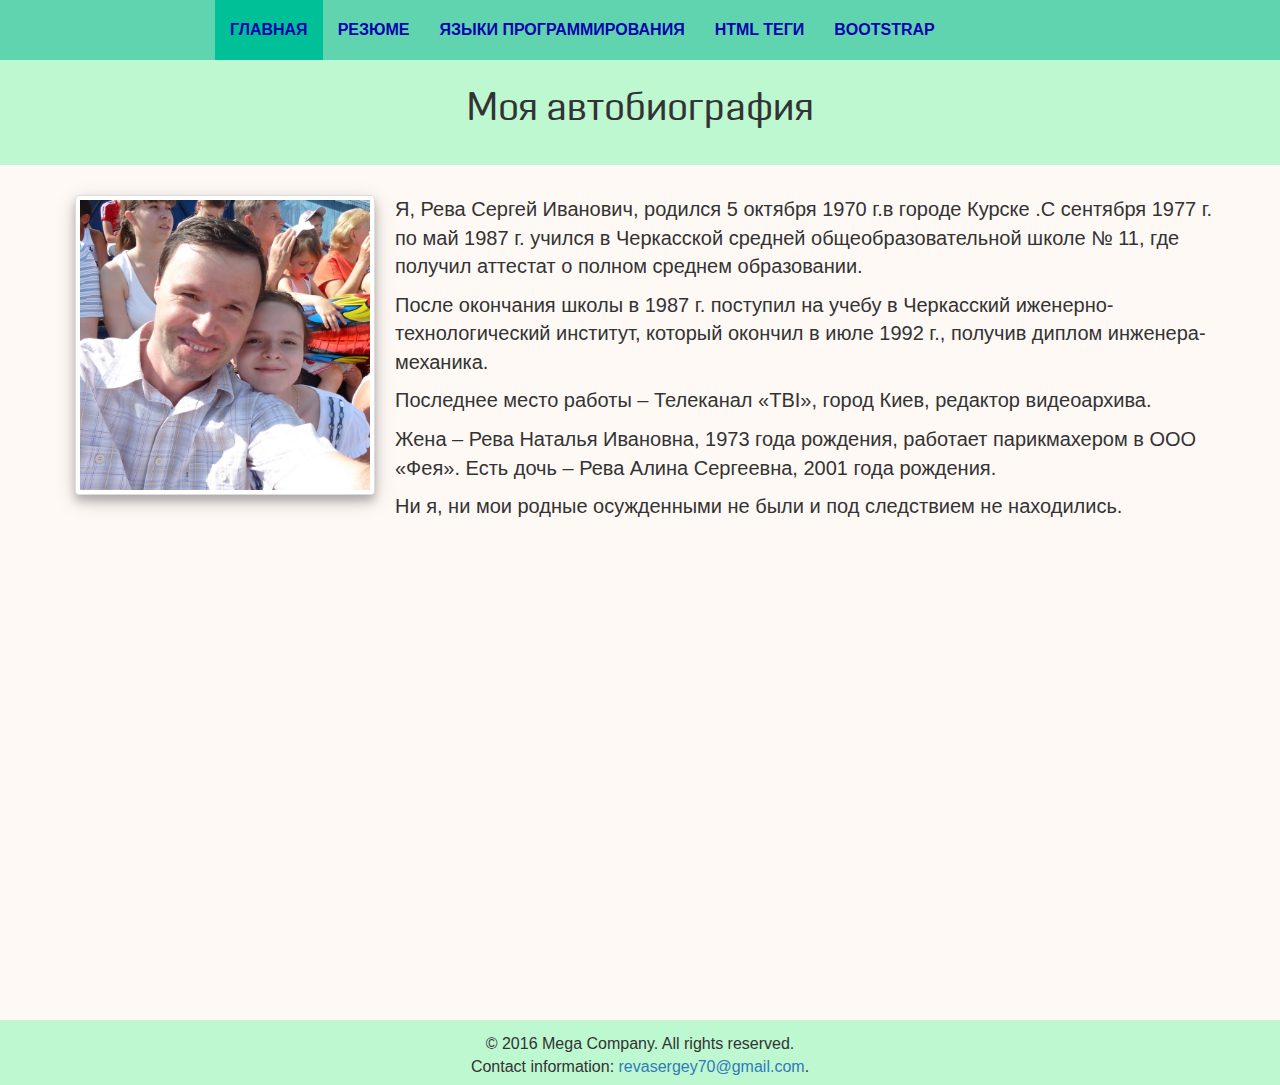
<file: index.html>
<!DOCTYPE html>
<html lang="en">
    <head>
        <meta charset="UTF-8">
        <meta http-equiv="X-UA-Compatible" content="IE=edge">
        <meta name="viewport" content="width=device-width, initial-scale=1">
        <link rel="stylesheet" href="bs.css">
        <link rel="shortcut icon" type="images/x-icon" href="icon.ico"/>
        <!--[if lt IE 9]>
        <script src="http://html5shiv.googlecode.com/svn/trunk/html5.js"></script>
        <![endif]-->
        <title>Бутстрап</title>
    </head>
    <body>
    <div class="page-wrapper">
    <!--NAVBAR-->
    <nav class="navbar navbar-default navbar-fixed-top" >
        <div class="container-fluid">

    	<div class="navbar-header">
    		<button type="button" class="navbar-toggle" data-toggle="collapse" data-target="#navbar-ex1-collapse">
    			<span class="sr-only">Toggle navigation</span>
    			<span class="icon-bar"></span>
    			<span class="icon-bar"></span>
    			<span class="icon-bar"></span>
    		</button>

    	</div>

    	<!-- Collect the nav links, forms, and other content for toggling -->
    	<div class="collapse navbar-collapse" id="navbar-ex1-collapse">
    		<ul class="nav navbar-nav">
    			<li class="active"><a href="#">Главная</a></li>
    			<li><a href="page2.html">Резюме</a></li>
                <li><a href="page3.html">Языки программирования</a></li>
                <li><a href="page4.html">HTML теги</a></li>
                <li><a href="page5.html">Bootstrap</a></li>
    		</ul>

    	</div><!-- /.navbar-collapse -->
        </div><!-- /.container-fluid -->
    </nav>

    <!--HEADER-->

    <div class="container-fluid">
        <div class="row header">
            <p>Моя автобиография</p>
        </div>
    </div>
    <div class="container">
        <div class="row page-1">

                    <img class="left" src="images/foto.jpg" alt="image" width="300px"
                         title="Моя фотогафия">


                <p>
                    Я, Рева Сергей Иванович, родился 5 октября 1970 г.в городе Курске .С сентября 1977 г. по май 1987 г. учился в Черкасской средней общеобразовательной школе № 11, где получил аттестат о
                    полном среднем образовании.</p>
                <p>После окончания школы в 1987 г. поступил на учебу в Черкасский иженерно-технологический институт, который окончил в
                    июле 1992 г., получив диплом инженера-механика.</p>
                <p>Последнее место работы – Телеканал «TBI», город Киев, редактор видеоархива.</p>
                <p>Жена – Рева Наталья Ивановна, 1973 года рождения, работает парикмахером в ООО «Фея». Есть дочь – Рева Алина Сергеевна, 2001 года рождения.</p>
                <p>Ни я, ни мои родные осужденными не были и под следствием не находились.</p>


        </div>
    </div>
    </div>

    <div class="page-buffer"></div>

    <!--Footer-->
    <div class="container-fluid">
        <div class="row footer">
        <ul>
            <li>&copy; 2016 Mega Company. All rights reserved.</li>
            <li>Contact information: <a href="mailto:revasergey70@gmail.com">
                revasergey70@gmail.com</a>.</li>
        </ul>
        </div>
    </div>


    <!-- jQuery (necessary for Bootstrap's JavaScript plugins) -->
    <script src="https://ajax.googleapis.com/ajax/libs/jquery/1.11.3/jquery.min.js"></script>
    <!--Все скрипты и фреймворки можно пдключать через CDN тут https://cdnjs.com-->
    <!-- Include all compiled plugins (below), or include individual files as needed -->
    <script src="bootstrap/js/bootstrap.js"></script>
    <script src="bootstrap/js/salvattore.min.js"></script>
    </body>
</html>
</file>
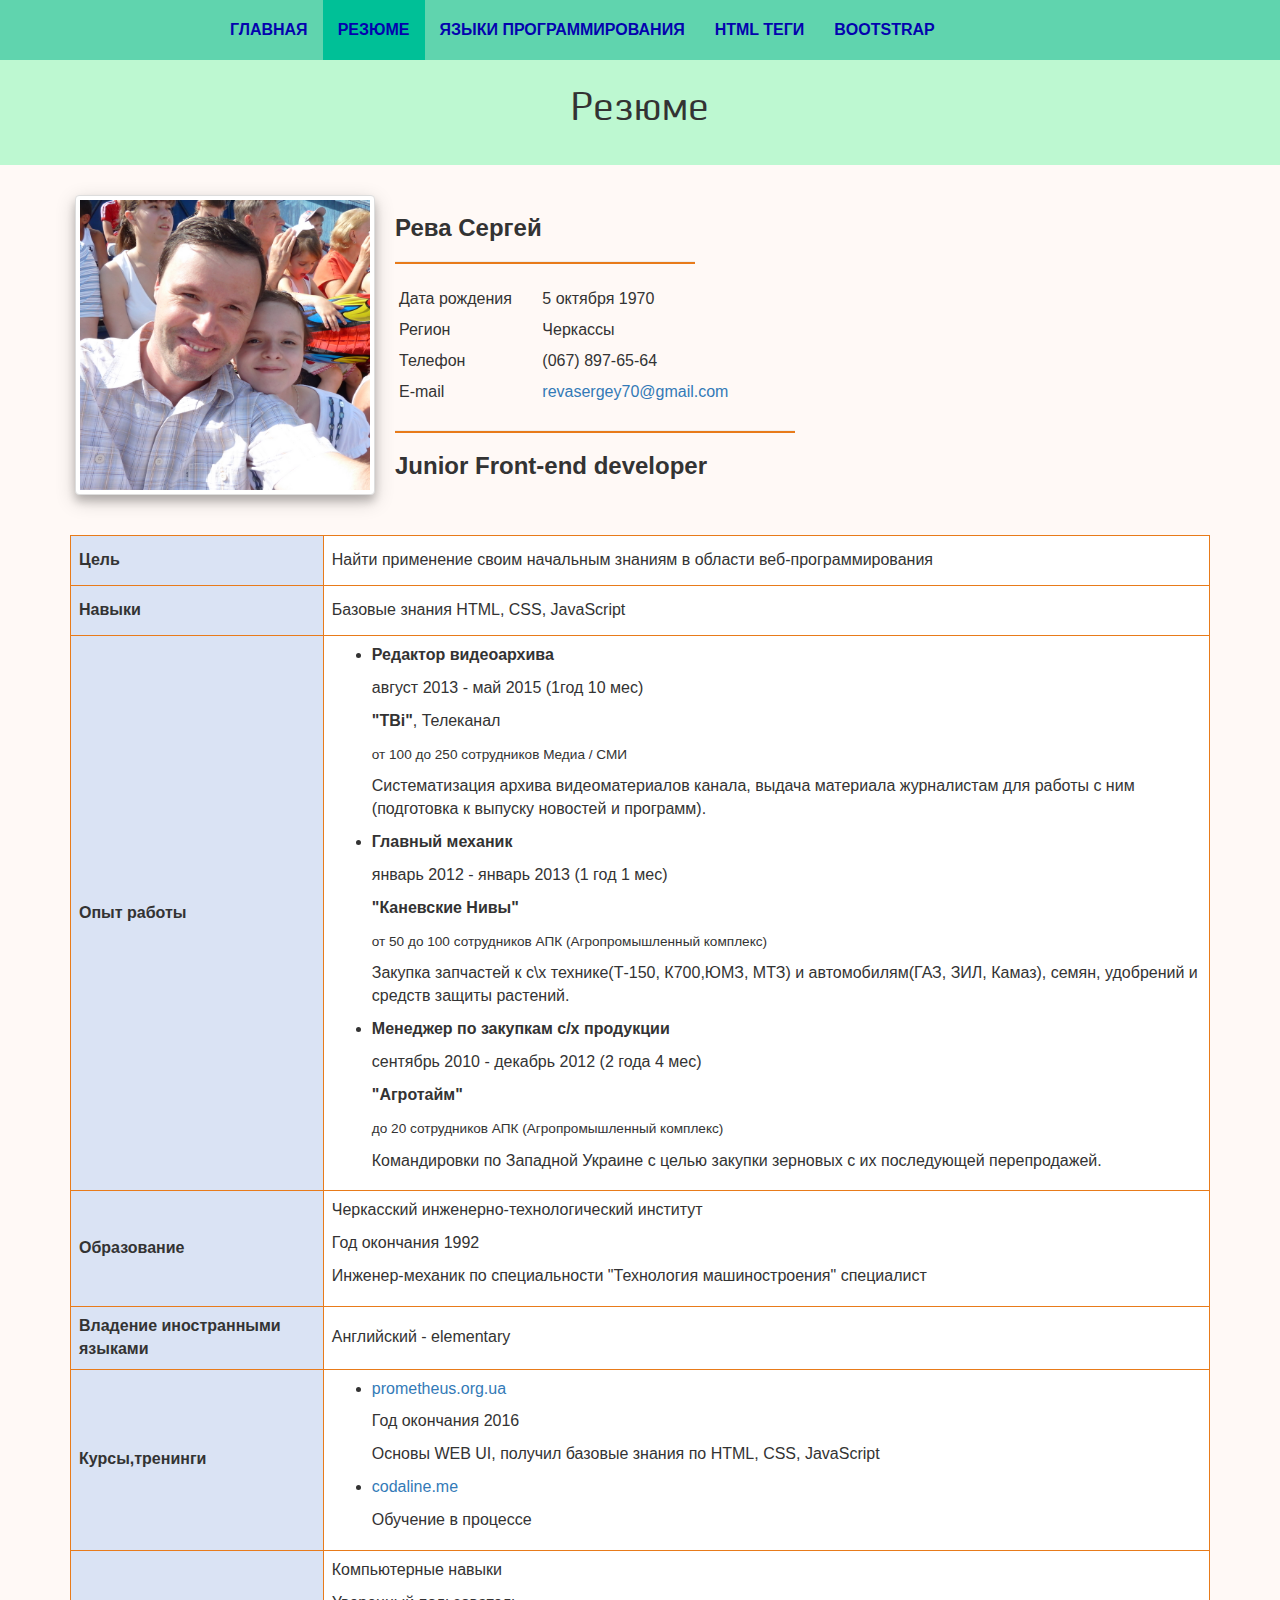
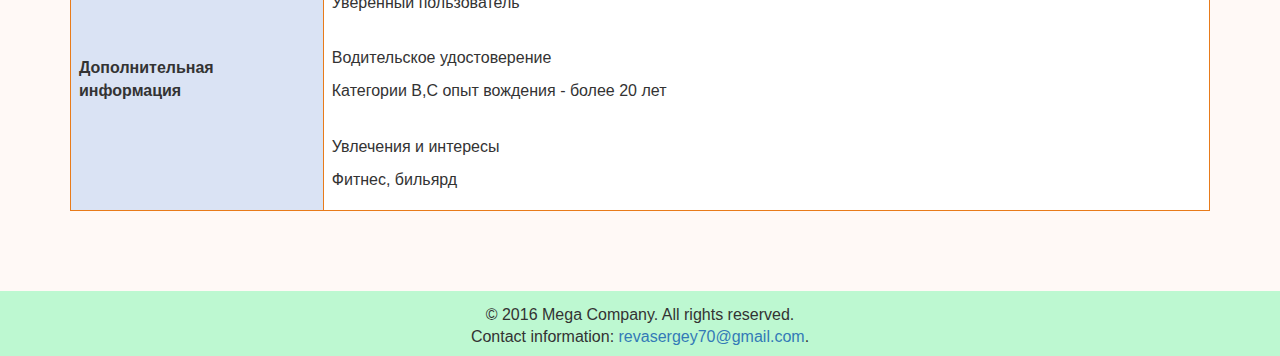
<file: page2.html>
<!DOCTYPE html>
<html lang="en">
<head>
    <meta charset="UTF-8">
    <meta http-equiv="X-UA-Compatible" content="IE=edge">
    <meta name="viewport" content="width=device-width, initial-scale=1">
    <link rel="stylesheet" href="bs.css">
    <link rel="shortcut icon" type="images/x-icon" href="icon.ico"/>
    <!--[if lt IE 9]>
    <script src="http://html5shiv.googlecode.com/svn/trunk/html5.js"></script>
    <![endif]-->
    <title>Бутстрап</title>
</head>
<body>
<div class="page-wrapper">
    <!--NAVBAR-->
    <nav class="navbar navbar-default navbar-fixed-top" >
        <div class="container-fluid">

            <div class="navbar-header">
                <button type="button" class="navbar-toggle" data-toggle="collapse" data-target="#navbar-ex1-collapse">
                    <span class="sr-only">Toggle navigation</span>
                    <span class="icon-bar"></span>
                    <span class="icon-bar"></span>
                    <span class="icon-bar"></span>
                </button>

            </div>

            <!-- Collect the nav links, forms, and other content for toggling -->
            <div class="collapse navbar-collapse" id="navbar-ex1-collapse">
                <ul class="nav navbar-nav">
                    <li><a href="index.html">Главная</a></li>
                    <li class="active"><a href="#">Резюме</a></li>
                    <li><a href="page3.html">Языки программирования</a></li>
                    <li><a href="page4.html">HTML теги</a></li>
                    <li><a href="page5.html">Bootstrap</a></li>
                </ul>

            </div><!-- /.navbar-collapse -->
        </div><!-- /.container-fluid -->
    </nav>

    <!--HEADER-->
    <div class="container-fluid">
        <div class="row header">
            <p>Резюме</p>
        </div>
    </div>

    <div class="container">
    <div class="row page-2">
        <img class="left" src="images/foto.jpg" alt="image" width="300px" title="Моя фотогафия">


<h3>Рева Сергей</h3>
    <hr class="hr-1">
    <div class="table-responsive">
    <table class="table table-head">
        <tr>
            <td>Дата рождения</td>
            <td>5 октября 1970</td>
        </tr>
        <tr>
            <td>Регион</td>
            <td>Черкассы</td>
        </tr>
        <tr>
            <td>Телефон</td>
            <td>(067) 897-65-64</td>
        </tr>
        <tr>
            <td>E-mail</td>
            <td><a href="mailto:revasergey70@gmail.com" target="_blank">revasergey70@gmail.com
            </a></td>
        </tr>

    </table>
    </div>
        <hr class="hr-2">
    <h3>Junior Front-end developer </h3>
    </div>
    <div class="table">
    <table class="table table-bordered table-body">
        <colgroup>
        <col style="background-color: #dae3f4">
        </colgroup>
       <tr>
           <th height="50">Цель</th>
           <td height="50">Найти применение своим начальным знаниям в области веб-программирования</td>
       </tr>
        <tr>
            <th height="50">Навыки</th>
            <td height="50">Базовые знания HTML, CSS, JavaScript</td>
        </tr>
        <tr>
            <th>Опыт работы</th>
            <td>
                <ul>

                    <li class="li1">
                            <p><b>Редактор видеоархива</b></p>
                            <p>август 2013 - май 2015 (1год 10 мес)</p>
                            <p><b>"TBi"</b>, Телеканал</p>
                            <p><small>от 100 до 250 сотрудников  Медиа / СМИ</small></p>
                            <p>Систематизация архива видеоматериалов канала, выдача материала журналистам для работы с ним (подготовка к выпуску новостей и программ).</p>

                    </li>

                    <li class="li2">
                        <p><b>Главный механик</b></p>
                        <p>январь 2012 - январь 2013 (1 год 1 мес)</p>
                        <p><b>"Каневские Нивы"</b></p>
                        <p><small>от 50 до 100 сотрудников  АПК (Агропромышленный комплекс)</small></p>
                        <p>Закупка запчастей к с\х технике(Т-150, К700,ЮМЗ, МТЗ) и автомобилям(ГАЗ, ЗИЛ, Камаз), семян, удобрений и средств защиты растений.</p>
                    </li>

                    <li class="li3">
                        <p><b>Менеджер по закупкам с/х продукции</b></p>
                        <p>сентябрь 2010 - декабрь 2012 (2 года 4 мес)</p>
                        <p><b>"Агротайм"</b></p>
                        <p><small>до 20 сотрудников  АПК (Агропромышленный комплекс)</small></p>
                        <p>Командировки по Западной Украине с целью закупки зерновых с их последующей перепродажей.</p>
                    </li>
                </ul>
            </td>
        </tr>
        <tr>
            <th>Образование</th>
            <td><p>Черкасский инженерно-технологический институт</p>
                <p>Год окончания 1992</p>
                <p>Инженер-механик по специальности "Технология машиностроения" специалист</p>
            </td>
        </tr>
        <tr>
            <th height="50">Владение иностранными языками</th>
            <td height="50">Английский - elementary</td>
        </tr>
        <tr>
            <th>Курсы,тренинги</th>
            <td>
                <ul>
                    <li class="li1">
                    <p><a href="http://www.prometheus.org.ua" target="_blank">prometheus.org.ua</a></p>
                    <p>Год окончания 2016</p>
                    <p>Основы WEB UI, получил базовые знания по HTML, CSS, JavaScript</p>
                    </li>

                    <li class="li2">
                    <p><a href="http://www.codaline.me" target="_blank">codaline.me</a></p>
                    <p>Обучение в процессе</p>
                    <p></p>
                    </li>
                </ul>
            </td>
        </tr>
        <tr>
            <th> Дополнительная информация</th>
            <td>
                <p>Компьютерные навыки</p>
                <p>Уверенный пользователь</p>
                <br>
                <p>Водительское удостоверение</p>
                <p>Категории В,С опыт вождения - более 20 лет</p>
                <br>
                <p>Увлечения и интересы</p>
                <p>Фитнес, бильярд</p>
            </td>
        </tr>

    </table>
    </div>
</div>

</div>
<div class="page-buffer"></div>
<!--Footer-->
<footer class="footer">
    <ul>
        <li>&copy; 2016 Mega Company. All rights reserved.</li>
        <li>Contact information: <a href="mailto:revasergey70@gmail.com">
            revasergey70@gmail.com</a>.</li>
    </ul>

</footer>
<!-- jQuery (necessary for Bootstrap's JavaScript plugins) -->
<script src="https://ajax.googleapis.com/ajax/libs/jquery/1.11.3/jquery.min.js"></script>
<!--Все скрипты и фреймворки можно пдключать через CDN тут https://cdnjs.com-->
<!-- Include all compiled plugins (below), or include individual files as needed -->
<script src="bootstrap/js/bootstrap.js"></script>
<script src="bootstrap/js/salvattore.min.js"></script>

</body>
</html>
</file>
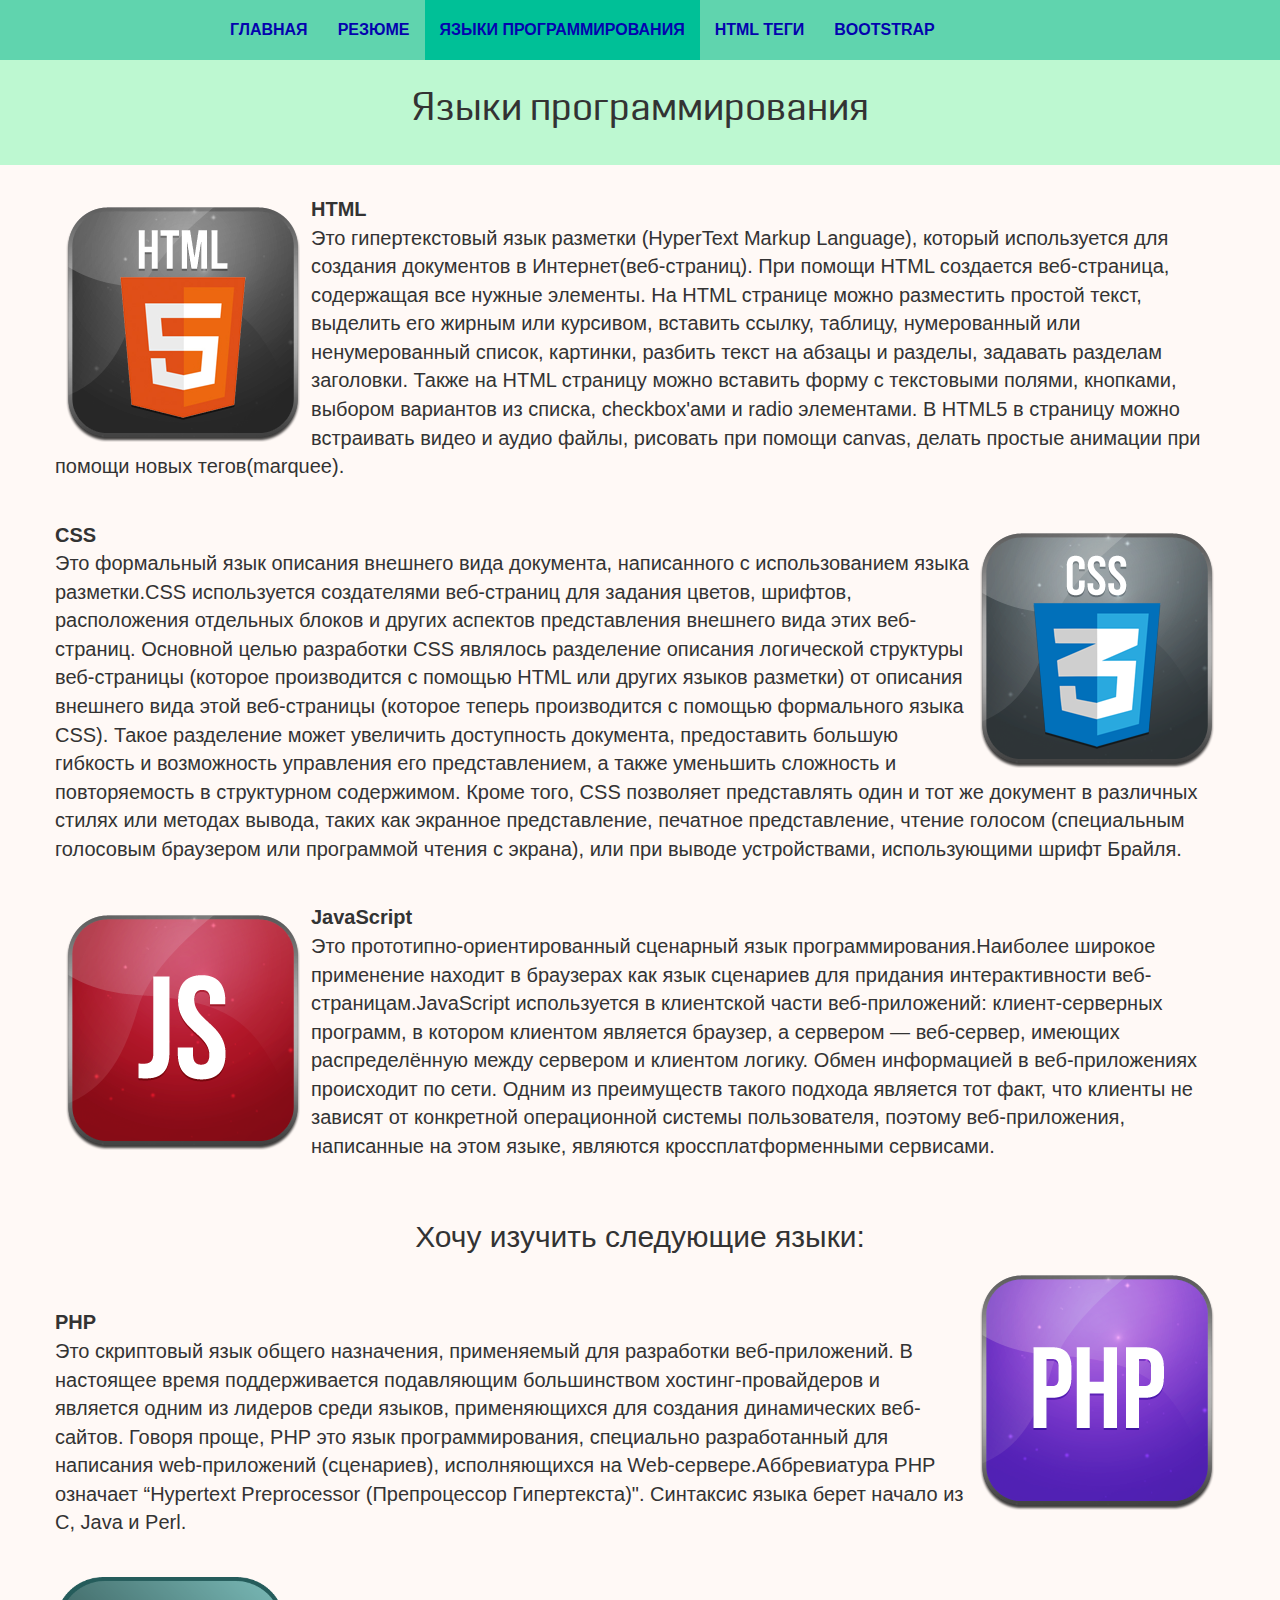
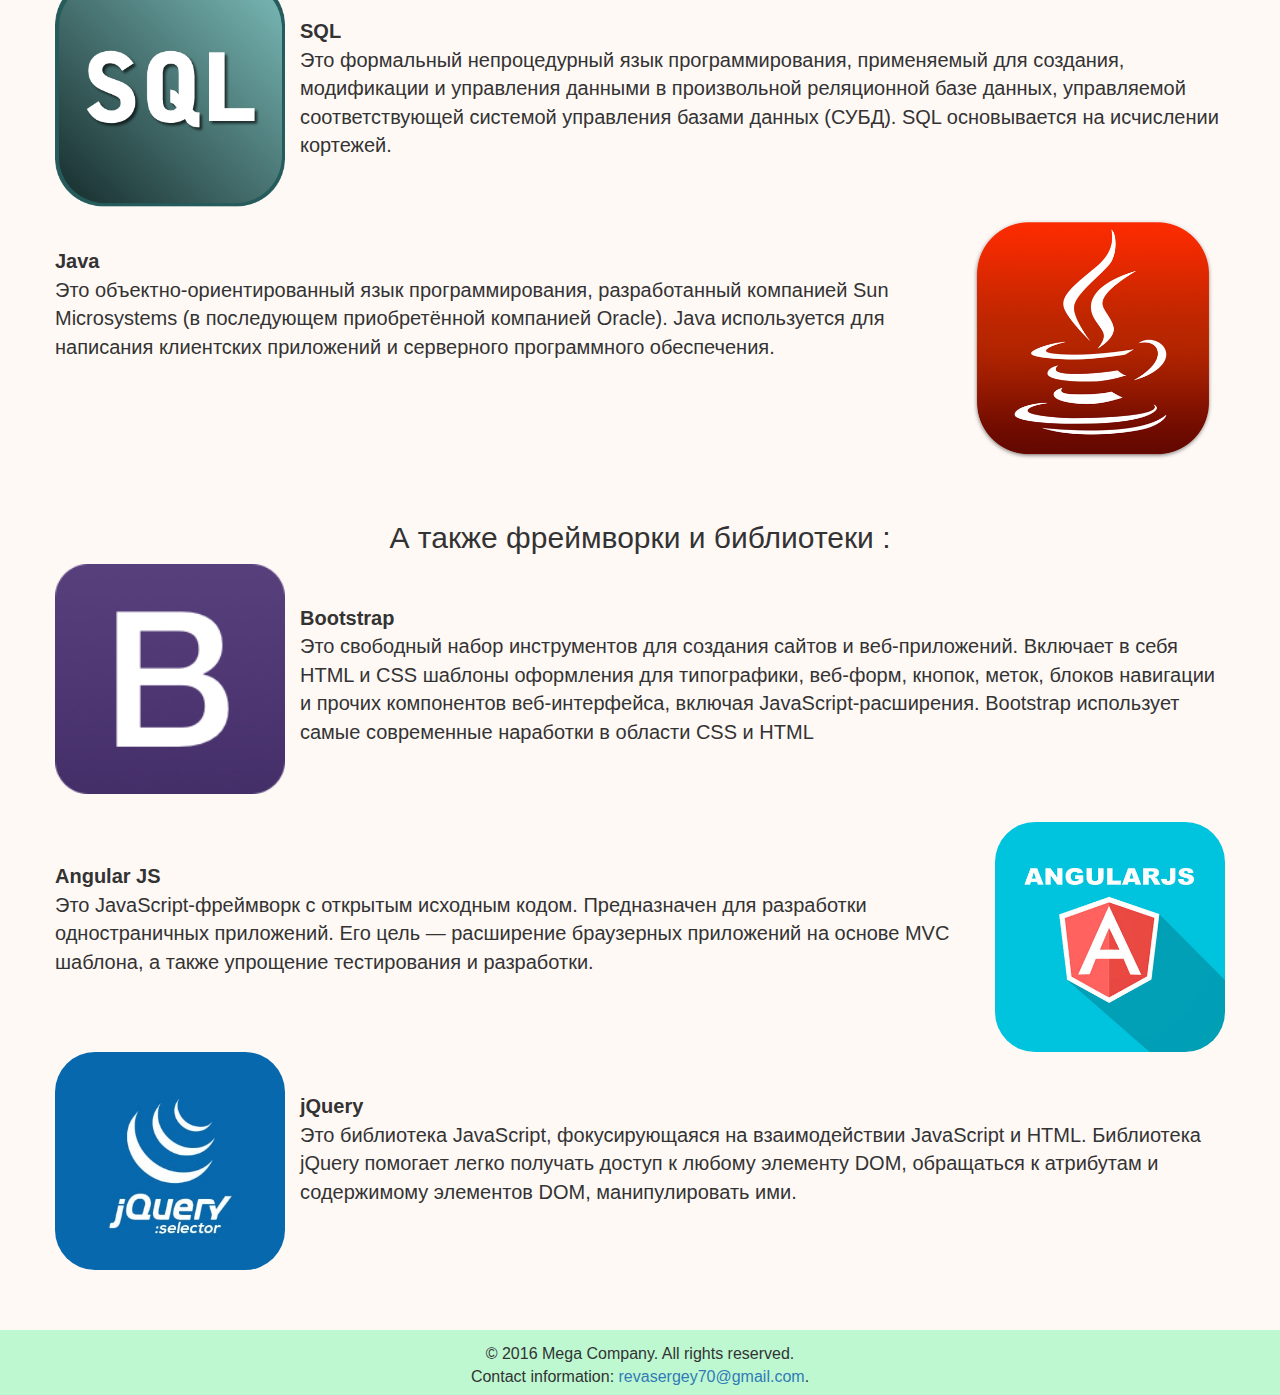
<file: page3.html>
<!DOCTYPE html>
<html lang="en">
<head>
    <meta charset="UTF-8">
    <meta http-equiv="X-UA-Compatible" content="IE=edge">
    <meta name="viewport" content="width=device-width, initial-scale=1">
    <link rel="stylesheet" href="bs.css">
    <link rel="shortcut icon" type="images/x-icon" href="icon.ico"/>
    <!--[if lt IE 9]>
    <script src="http://html5shiv.googlecode.com/svn/trunk/html5.js"></script>
    <![endif]-->
    <title>Бутстрап</title>
</head>
<body>
<div class="page-wrapper">

    <!--NAVBAR-->
    <nav class="navbar navbar-default navbar-fixed-top" >
        <div class="container-fluid">

            <div class="navbar-header">
                <button type="button" class="navbar-toggle" data-toggle="collapse" data-target="#navbar-ex1-collapse">
                    <span class="sr-only">Toggle navigation</span>
                    <span class="icon-bar"></span>
                    <span class="icon-bar"></span>
                    <span class="icon-bar"></span>
                </button>

            </div>

            <!-- Collect the nav links, forms, and other content for toggling -->
            <div class="collapse navbar-collapse" id="navbar-ex1-collapse">
                <ul class="nav navbar-nav">
                    <li><a href="index.html">Главная</a></li>
                    <li><a href="page2.html">Резюме</a></li>
                    <li class="active"><a href="#">Языки программирования</a></li>
                    <li><a href="page4.html">HTML теги</a></li>
                    <li><a href="page5.html">Bootstrap</a></li>
                </ul>

            </div><!-- /.navbar-collapse -->
        </div><!-- /.container-fluid -->
    </nav>

    <!--HEADER-->
    <div class="container-fluid">
    <div class="row header">
        <p>Языки программирования</p>
    </div>
    </div>
<div class="container">
    <!--<figure class= "img1">-->
    <div class="row page-3">
        <img src="images/html.png" alt="HTML" title="HTML" style="float: left">

    <!--<div class="div1">-->
    <dl>
        <dt><b>HTML</b></dt>
       <dd> Это гипертекстовый язык разметки (HyperText Markup Language), который используется для создания документов в Интернет(веб-страниц). При помощи HTML создается веб-страница, содержащая все нужные элементы. На HTML странице можно разместить простой текст, выделить его жирным или курсивом, вставить ссылку, таблицу, нумерованный или ненумерованный список, картинки, разбить текст на абзацы и разделы, задавать разделам заголовки. Также на HTML страницу можно вставить форму с текстовыми полями, кнопками, выбором вариантов из списка, checkbox'ами и radio элементами. В HTML5 в страницу можно встраивать видео и аудио файлы, рисовать при помощи canvas, делать простые анимации при помощи новых тегов(marquee).</dd>
    </dl>
    </div>
    <div class="row page-3">
        <img src="images/css.png" alt="CSS" title="CSS" style="float: right">

    <!--<div class="div12">-->
        <dl>
            <dt><b>CSS</b></dt>
            <dd> Это формальный язык описания внешнего вида документа, написанного с использованием языка разметки.CSS используется создателями веб-страниц для задания цветов, шрифтов, расположения отдельных блоков и других аспектов представления внешнего вида этих веб-страниц. Основной целью разработки CSS являлось разделение описания логической структуры веб-страницы (которое производится с помощью HTML или других языков разметки) от описания внешнего вида этой веб-страницы (которое теперь производится с помощью формального языка CSS). Такое разделение может увеличить доступность документа, предоставить большую гибкость и возможность управления его представлением, а также уменьшить сложность и повторяемость в структурном содержимом. Кроме того, CSS позволяет представлять один и тот же документ в различных стилях или методах вывода, таких как экранное представление, печатное представление, чтение голосом (специальным голосовым браузером или программой чтения с экрана), или при выводе устройствами, использующими шрифт Брайля.</dd>
        </dl>
    </div>
    <div class="row page-3">
        <img src="images/js.png" alt="JavaScript" title="JavaScript" style="float: left">

    <!--<div class="div1">-->
        <dl>
            <dt><b>JavaScript</b></dt>
            <dd> Это прототипно-ориентированный сценарный язык программирования.Наиболее широкое применение находит в браузерах как язык сценариев для придания интерактивности веб-страницам.JavaScript используется в клиентской части веб-приложений: клиент-серверных программ, в котором клиентом является браузер, а сервером — веб-сервер, имеющих распределённую между сервером и клиентом логику. Обмен информацией в веб-приложениях происходит по сети. Одним из преимуществ такого подхода является тот факт, что клиенты не зависят от конкретной операционной системы пользователя, поэтому веб-приложения, написанные на этом языке, являются кроссплатформенными сервисами. </dd>
        </dl>
    </div>
    <h2>Хочу изучить следующие языки:</h2>
    <div class="row page-3 php">
        <img src="images/php.png" alt="PHP" title="PHP" style="float: right">

    <!--<div class="div1">-->
        <dl>
            <dt><b>PHP</b></dt>
            <dd> Это скриптовый язык общего назначения, применяемый для разработки веб-приложений. В настоящее время поддерживается подавляющим большинством хостинг-провайдеров и является одним из лидеров среди языков, применяющихся для создания динамических веб-сайтов. Говоря проще, PHP это язык программирования, специально разработанный для написания web-приложений (сценариев), исполняющихся на Web-сервере.Аббревиатура PHP означает “Hypertext Preprocessor (Препроцессор Гипертекста)". Синтаксис языка берет начало из C, Java и Perl.</dd>
        </dl>
    </div>
    <div class="row page-3-1">
        <img src="images/sql.png" alt="SQL" title="SQL" width="230" style="float: left">

    <!--<div class="div2">-->
        <dl>
            <dt class="dt"><b>SQL</b></dt>
            <dd> Это  формальный непроцедурный язык программирования, применяемый для создания, модификации и управления данными в произвольной реляционной базе данных, управляемой соответствующей системой управления базами данных (СУБД). SQL основывается на исчислении кортежей. </dd>
        </dl>
    </div>
    <div class="row page-3-1">
            <img src="images/java.png" alt="Java" title="Java" width="265" style="float: right">

        <!--<div class="div13">-->
            <dl>
                <dt><b>Java</b></dt>
                <dd> Это объектно-ориентированный язык программирования, разработанный компанией Sun Microsystems (в последующем приобретённой компанией Oracle). Java используется для написания клиентских приложений и серверного программного обеспечения. </dd>
            </dl>
        </div>
    <br>
    <h2>А также фреймворки и библиотеки :</h2>
    <div class="row page-3-1">
        <img src="images/boot.png" alt="Bootstrap" title="Bootstrap" width="230" style="float: left">

    <!--<div class="div2">-->
        <dl>
            <dt class="dt"><b>Bootstrap</b></dt>
            <dd> Это свободный набор инструментов для создания сайтов и веб-приложений. Включает в себя HTML и CSS шаблоны оформления для типографики, веб-форм, кнопок, меток, блоков навигации и прочих компонентов веб-интерфейса, включая JavaScript-расширения. Bootstrap использует самые современные наработки в области CSS и HTML </dd>
        </dl>
    </div>
    <br>
    <div class="row page-3-1">
        <img src="images/angular.jpg" alt="Angular JS" title="Angular JS" width="230" style="float: right">

    <!--<div class="div1">-->
        <dl>
            <dt><b>Angular JS</b></dt>
            <dd> Это JavaScript-фреймворк с открытым исходным кодом. Предназначен для разработки одностраничных приложений. Его цель — расширение браузерных приложений на основе MVC шаблона, а также упрощение тестирования и разработки. </dd>
        </dl>
    </div>
    <div class="row page-3-1">
        <img src="images/jquery.jpg" alt="jQuery" title="jQuery" width="230" style="float: left">

    <!--<div class="div3">-->
        <dl>
            <dt class="dt"><b>jQuery</b></dt>
            <dd> Это  библиотека JavaScript, фокусирующаяся на взаимодействии JavaScript и HTML. Библиотека jQuery помогает легко получать доступ к любому элементу DOM, обращаться к атрибутам и содержимому элементов DOM, манипулировать ими. </dd>
        </dl>
    </div>

</div>

</div>

<div class="page-buffer"></div>
<!--Footer-->
<footer class="footer">
    <ul>
        <li>&copy; 2016 Mega Company. All rights reserved.</li>
        <li>Contact information: <a href="mailto:revasergey70@gmail.com">
            revasergey70@gmail.com</a>.</li>
    </ul>

</footer>
<!-- jQuery (necessary for Bootstrap's JavaScript plugins) -->
<script src="https://ajax.googleapis.com/ajax/libs/jquery/1.11.3/jquery.min.js"></script>
<!--Все скрипты и фреймворки можно пдключать через CDN тут https://cdnjs.com-->
<!-- Include all compiled plugins (below), or include individual files as needed -->
<script src="bootstrap/js/bootstrap.js"></script>
<script src="bootstrap/js/salvattore.min.js"></script>
</body>
</html>
</file>
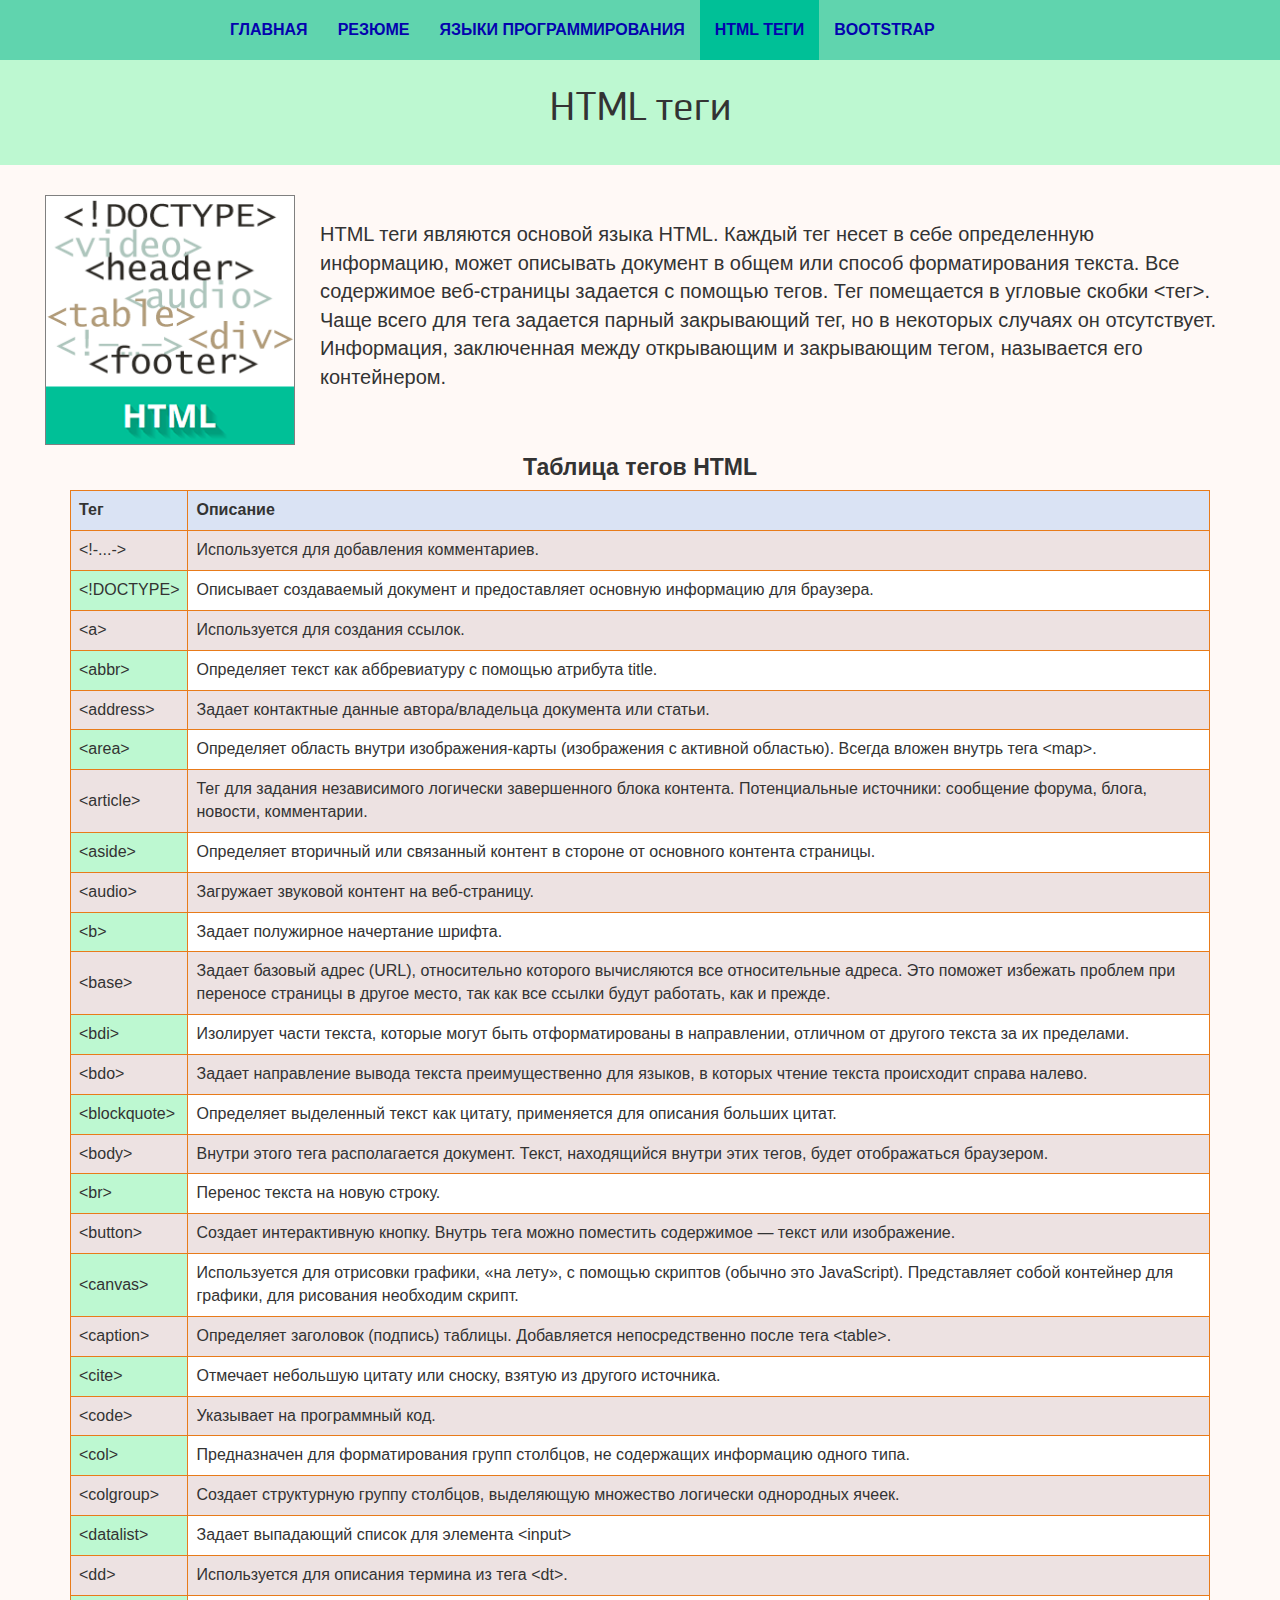
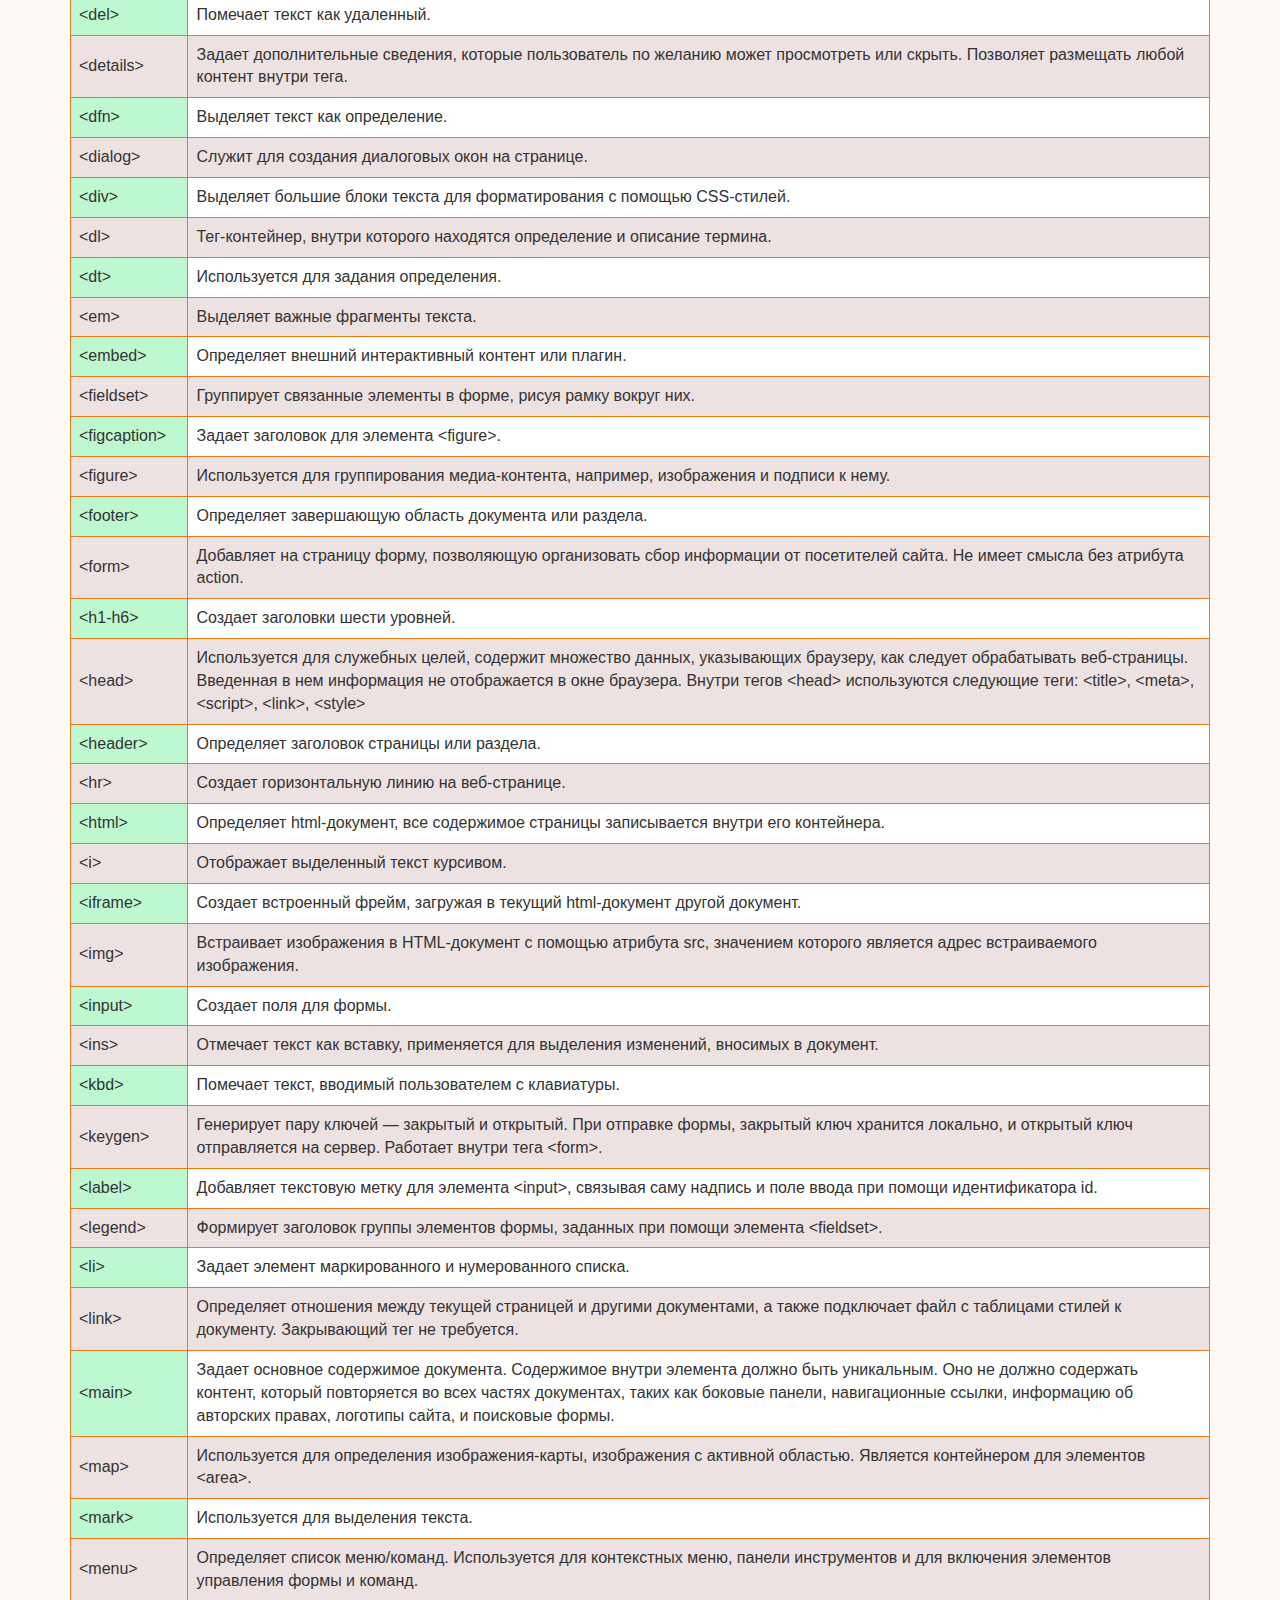
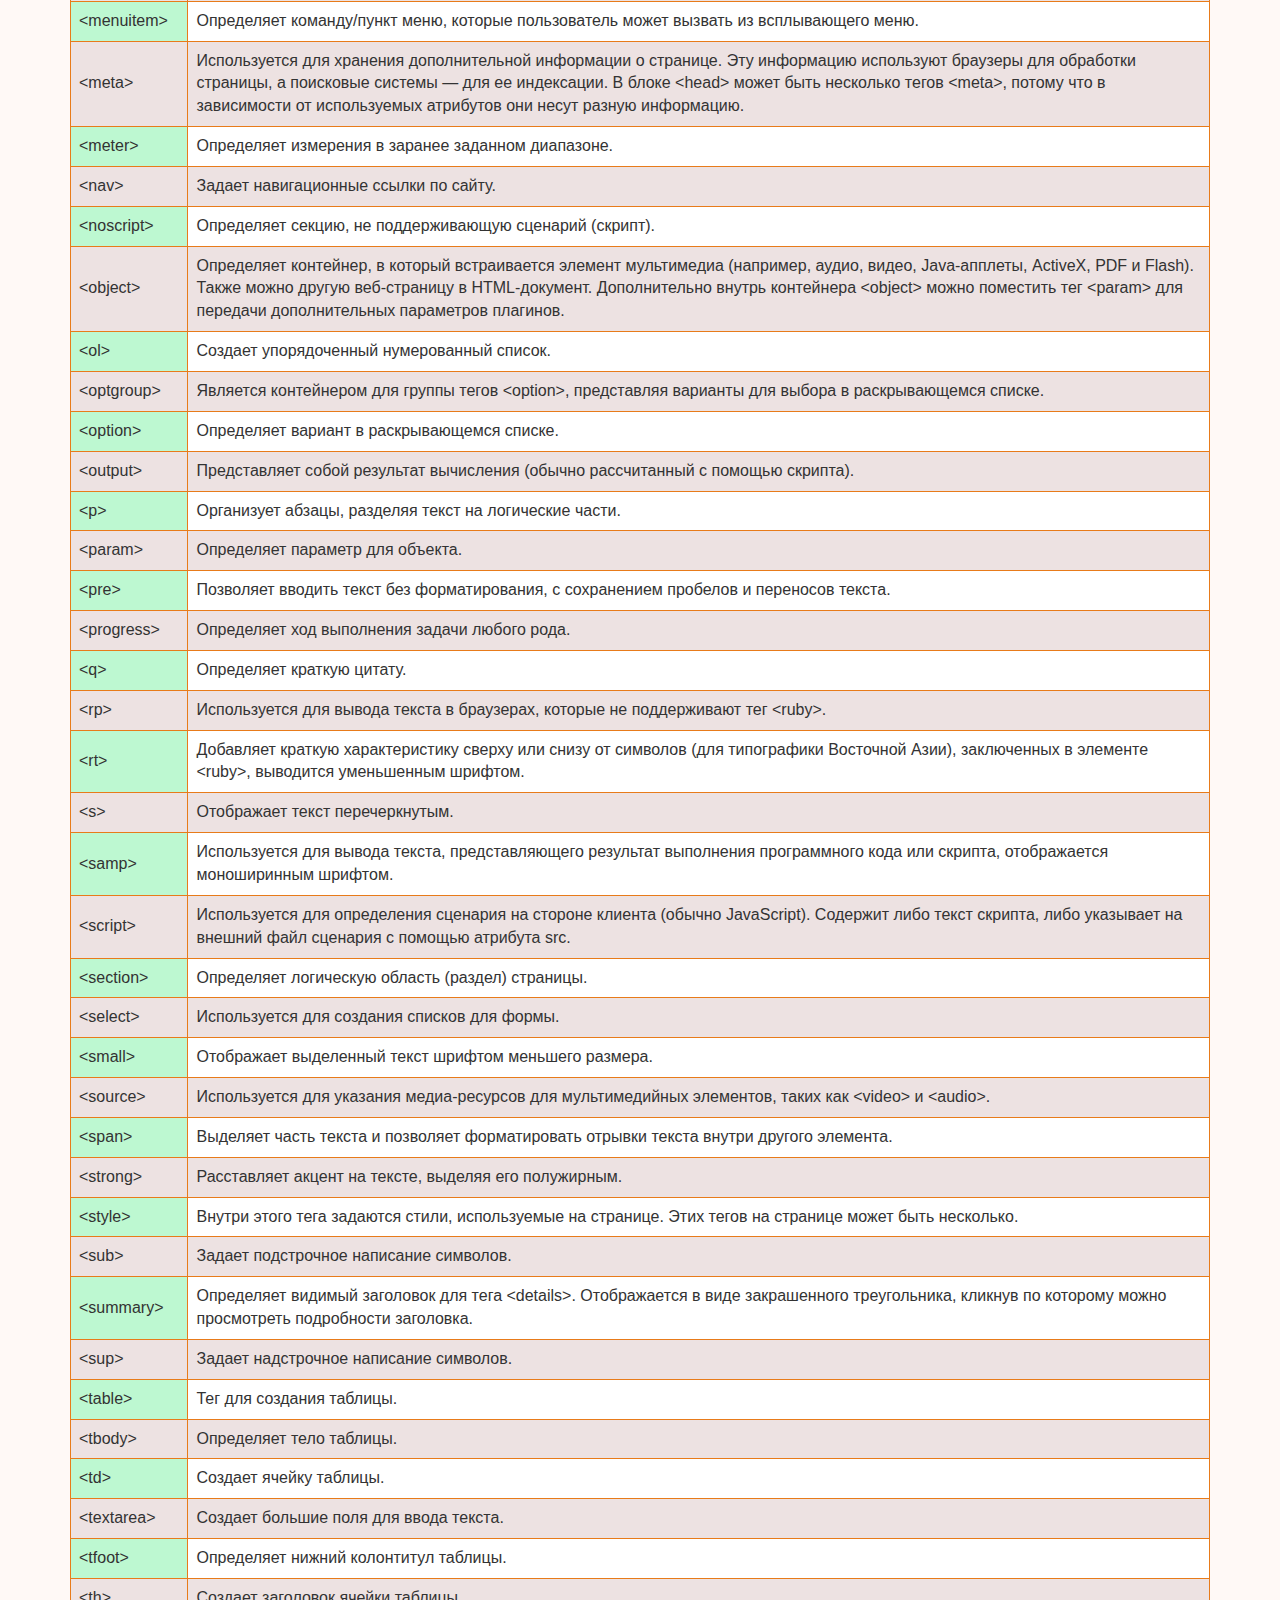
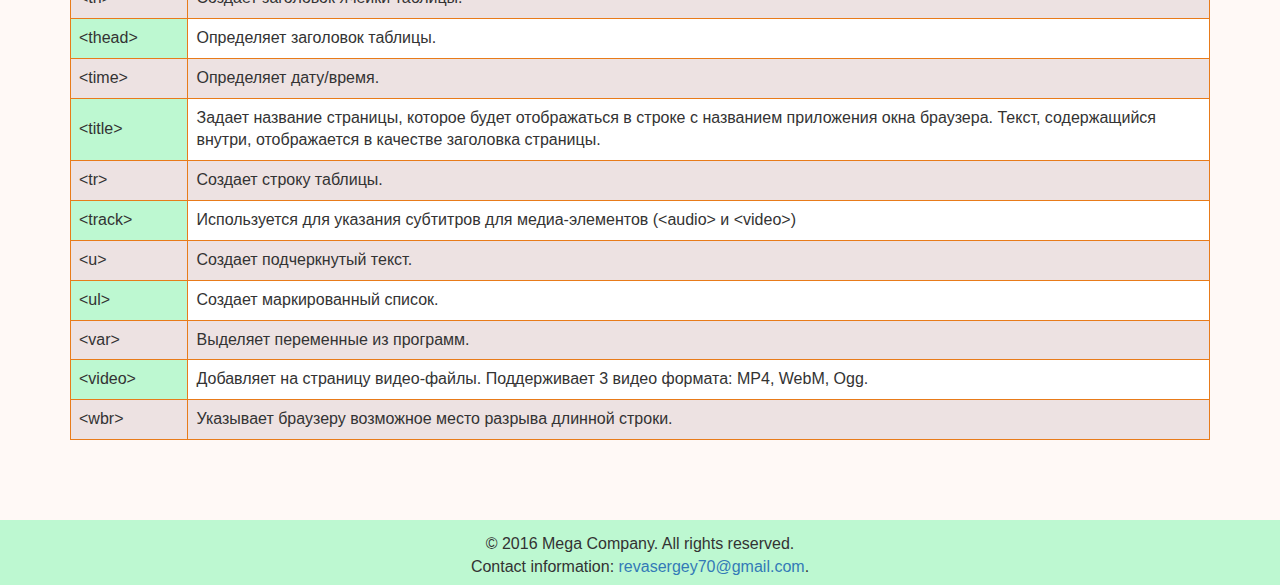
<file: page4.html>
<!DOCTYPE html>
<html lang="en">
<head>
    <meta charset="UTF-8">
    <meta http-equiv="X-UA-Compatible" content="IE=edge">
    <meta name="viewport" content="width=device-width, initial-scale=1">
    <link rel="stylesheet" href="bs.css">
    <link rel="shortcut icon" type="images/x-icon" href="icon.ico"/>
    <!--[if lt IE 9]>
    <script src="http://html5shiv.googlecode.com/svn/trunk/html5.js"></script>
    <![endif]-->
        <title>Бутстрап</title>
</head>
<body>
<div class="page-wrapper">

    <!--NAVBAR-->
    <nav class="navbar navbar-default navbar-fixed-top" >
        <div class="container-fluid">

            <div class="navbar-header">
                <button type="button" class="navbar-toggle" data-toggle="collapse" data-target="#navbar-ex1-collapse">
                    <span class="sr-only">Toggle navigation</span>
                    <span class="icon-bar"></span>
                    <span class="icon-bar"></span>
                    <span class="icon-bar"></span>
                </button>

            </div>

            <!-- Collect the nav links, forms, and other content for toggling -->
            <div class="collapse navbar-collapse" id="navbar-ex1-collapse">
                <ul class="nav navbar-nav">
                    <li><a href="index.html">Главная</a></li>
                    <li><a href="page2.html">Резюме</a></li>
                    <li><a href="page3.html">Языки программирования</a></li>
                    <li class="active"><a href="#">HTML теги</a></li>
                    <li><a href="page5.html">Bootstrap</a></li>
                </ul>

            </div><!-- /.navbar-collapse -->
        </div><!-- /.container-fluid -->
    </nav>

    <!--HEADER-->
    <div class="container-fluid">
        <div class="row header">
            <p>HTML теги</p>
        </div>
    </div>

    <div class="container">
    <div class="row page-4">

        <img src="images/htmltags.png" alt="HTML tags"
             title="HTML tags" width="250">
                <p>HTML теги являются основой языка HTML. Каждый тег несет в себе определенную информацию, может описывать документ в общем или способ форматирования текста. Все содержимое веб-страницы задается с помощью тегов.
            Тег помещается в угловые скобки &lt;тег&gt;. Чаще всего для тега задается парный закрывающий тег, но в некоторых случаях он отсутствует. Информация, заключенная между открывающим и закрывающим тегом, называется его контейнером.</p>

    </div>
        <h4>Таблица тегов HTML</h4>
        <div class="table">
        <table class="table table-bordered  table-page-4">
            <colgroup class="col">
                <col style="background-color: #BDF8D1;" >
            </colgroup>
            <tr>
                <th>Тег</th>
                <th>Описание</th>
            </tr>
            <tr>
                <td>&lt;!-...-&gt;</td>
                <td>Используется для добавления комментариев.</td>
            </tr>
            <tr>
                <td>&lt;!DOCTYPE&gt;</td>
                <td>Описывает создаваемый документ и предоставляет основную информацию для браузера.</td>
            </tr>
            <tr>
                <td>&lt;a&gt;</td>
                <td>Используется для создания ссылок.</td>
            </tr>
            <tr>
                <td>&lt;abbr&gt;</td>
                <td>Определяет текст как аббревиатуру с помощью атрибута title.</td>
            </tr>
            <tr>
                <td>&lt;address&gt;</td>
                <td>Задает контактные данные автора/владельца документа или статьи.</td>
            </tr>
            <tr>
                <td>&lt;area&gt;</td>
                <td>Определяет область внутри изображения-карты (изображения с активной областью). Всегда вложен внутрь тега &lt;map&gt;.</td>
            </tr>
            <tr>
                <td>&lt;article&gt;</td>
                <td>Тег для задания независимого логически завершенного блока контента. Потенциальные источники: сообщение форума, блога, новости, комментарии.</td>
            </tr>
            <tr>
                <td>&lt;aside&gt;</td>
                <td>Определяет вторичный или связанный контент в стороне от основного контента страницы.</td>
            </tr>
            <tr>
                <td>&lt;audio&gt;</td>
                <td>Загружает звуковой контент на веб-страницу.</td>
            </tr>
            <tr>
                <td>&lt;b&gt;</td>
                <td>Задает полужирное начертание шрифта.</td>
            </tr>
            <tr>
                <td>&lt;base&gt;</td>
                <td>Задает базовый адрес (URL), относительно которого вычисляются все относительные адреса. Это поможет избежать проблем при переносе страницы в другое место, так как все ссылки будут работать, как и прежде.</td>
            </tr>
            <tr>
                <td>&lt;bdi&gt;</td>
                <td>Изолирует части текста, которые могут быть отформатированы в направлении, отличном от другого текста за их пределами.</td>
            </tr>
            <tr>
                <td>&lt;bdo&gt;</td>
                <td>Задает направление вывода текста преимущественно для языков, в которых чтение текста происходит справа налево.</td>
            </tr>
            <tr>
                <td>&lt;blockquote&gt;</td>
                <td>Определяет выделенный текст как цитату, применяется для описания больших цитат.</td>
            </tr>
            <tr>
                <td>&lt;body&gt;</td>
                <td>Внутри этого тега располагается документ. Текст, находящийся внутри этих тегов, будет отображаться браузером.</td>
            </tr>
            <tr>
                <td>&lt;br&gt;</td>
                <td>Перенос текста на новую строку.</td>
            </tr>
            <tr>
                <td>&lt;button&gt;</td>
                <td>Создает интерактивную кнопку. Внутрь тега можно поместить содержимое — текст или изображение.</td>
            </tr>
            <tr>
                <td>&lt;canvas&gt;</td>
                <td>Используется для отрисовки графики, «на лету», с помощью скриптов (обычно это JavaScript). Представляет собой контейнер для графики, для рисования необходим скрипт.</td>
            </tr><tr>
                <td>&lt;caption&gt;</td>
                <td>Определяет заголовок (подпись) таблицы. Добавляется непосредственно после тега &lt;table&gt;.</td>
            </tr><tr>
                <td>&lt;cite&gt;</td>
                <td>Отмечает небольшую цитату или сноску, взятую из другого источника.</td>
            </tr><tr>
                <td>&lt;code&gt;</td>
                <td>Указывает на программный код.</td>
            </tr><tr>
                <td>&lt;col&gt;</td>
                <td>Предназначен для форматирования групп столбцов, не содержащих информацию одного типа.</td>
            </tr><tr>
                <td>&lt;colgroup&gt;</td>
                <td>Создает структурную группу столбцов, выделяющую множество логически однородных ячеек.</td>
            </tr>
            <tr>
                <td>&lt;datalist&gt;</td>
                <td>Задает выпадающий список для элемента &lt;input&gt;</td>
            </tr>
            <tr>
                <td>&lt;dd&gt;</td>
                <td>Используется для описания термина из тега &lt;dt&gt;.</td>
            </tr>
            <tr>
                <td>&lt;del&gt;</td>
                <td>Помечает текст как удаленный.</td>
            </tr>
            <tr>
                <td>&lt;details&gt;</td>
                <td>Задает дополнительные сведения, которые пользователь по желанию может просмотреть или скрыть. Позволяет размещать любой контент внутри тега.</td>
            </tr>
            <tr>
                <td>&lt;dfn&gt;</td>
                <td>Выделяет текст как определение.</td>
            </tr>
            <tr>
                <td>&lt;dialog&gt;</td>
                <td>Служит для создания диалоговых окон на странице.</td>
            </tr>
            <tr>
                <td>&lt;div&gt;</td>
                <td>Выделяет большие блоки текста для форматирования с помощью CSS-стилей.</td>
            </tr>
            <tr>
                <td>&lt;dl&gt;</td>
                <td>Тег-контейнер, внутри которого находятся определение и описание термина.</td>
            </tr>
            <tr>
                <td>&lt;dt&gt;</td>
                <td>Используется для задания определения.</td>
            </tr>
            <tr>
                <td>&lt;em&gt;</td>
                <td>Выделяет важные фрагменты текста.</td>
            </tr>
            <tr>
                <td>&lt;embed&gt;</td>
                <td>Определяет внешний интерактивный контент или плагин.</td>
            </tr>
            <tr>
                <td>&lt;fieldset&gt;</td>
                <td>Группирует связанные элементы в форме, рисуя рамку вокруг них.</td>
            </tr>
            <tr>
                <td>&lt;figcaption&gt;</td>
                <td>Задает заголовок для элемента &lt;figure&gt;.</td>
            </tr>
            <tr>
                <td>&lt;figure&gt;</td>
                <td>Используется для группирования медиа-контента, например, изображения и подписи к нему.</td>
            </tr>
            <tr>
                <td>&lt;footer&gt;</td>
                <td>Определяет завершающую область документа или раздела.</td>
            </tr>
            <tr>
                <td>&lt;form&gt;</td>
                <td>Добавляет на страницу форму, позволяющую организовать сбор информации от посетителей сайта. Не имеет смысла без атрибута action.</td>
            </tr>
            <tr>
                <td>&lt;h1-h6&gt;</td>
                <td>Создает заголовки шести уровней.</td>
            </tr>
            <tr>
                <td>&lt;head&gt;</td>
                <td>Используется для служебных целей, содержит множество данных, указывающих браузеру, как следует обрабатывать веб-страницы. Введенная в нем информация не отображается в окне браузера. Внутри тегов &lt;head&gt; используются следующие теги: &lt;title&gt;, &lt;meta&gt;, &lt;script&gt;, &lt;link&gt;, &lt;style&gt;</td>
            </tr>
            <tr>
                <td>&lt;header&gt;</td>
                <td>Определяет заголовок страницы или раздела.</td>
            </tr>
            <tr>
                <td>&lt;hr&gt;</td>
                <td>Создает горизонтальную линию на веб-странице.</td>
            </tr>
            <tr>
                <td>&lt;html&gt;</td>
                <td>Определяет html-документ, все содержимое страницы записывается внутри его контейнера.</td>
            </tr>
            <tr>
                <td>&lt;i&gt;</td>
                <td>Отображает выделенный текст курсивом.</td>
            </tr>
            <tr>
                <td>&lt;iframe&gt;</td>
                <td>Создает встроенный фрейм, загружая в текущий html-документ другой документ.</td>
            </tr>
            <tr>
                <td>&lt;img&gt;</td>
                <td>Встраивает изображения в HTML-документ с помощью атрибута src, значением которого является адрес встраиваемого изображения.</td>
            </tr>
            <tr>
                <td>&lt;input&gt;</td>
                <td>Создает поля для формы.</td>
            </tr>
            <tr>
                <td>&lt;ins&gt;</td>
                <td>Отмечает текст как вставку, применяется для выделения изменений, вносимых в документ.</td>
            </tr>
            <tr>
                <td>&lt;kbd&gt;</td>
                <td>Помечает текст, вводимый пользователем с клавиатуры.</td>
            </tr>
            <tr>
                <td>&lt;keygen&gt;</td>
                <td>Генерирует пару ключей — закрытый и открытый. При отправке формы, закрытый ключ хранится локально, и открытый ключ отправляется на сервер. Работает внутри тега &lt;form&gt;.</td>
            </tr>
            <tr>
                <td>&lt;label&gt;</td>
                <td>Добавляет текстовую метку для элемента &lt;input&gt;, связывая саму надпись и поле ввода при помощи идентификатора id.</td>
            </tr>
            <tr>
                <td>&lt;legend&gt;</td>
                <td>Формирует заголовок группы элементов формы, заданных при помощи элемента &lt;fieldset&gt;.</td>
            </tr>
            <tr>
                <td>&lt;li&gt;</td>
                <td>Задает элемент маркированного и нумерованного списка.</td>
            </tr>
            <tr>
                <td>&lt;link&gt;</td>
                <td>Определяет отношения между текущей страницей и другими документами, а также подключает файл с таблицами стилей к документу. Закрывающий тег не требуется.</td>
            </tr>
            <tr>
                <td>&lt;main&gt;</td>
                <td>Задает основное содержимое документа. Содержимое внутри элемента должно быть уникальным. Оно не должно содержать контент, который повторяется во всех частях документах, таких как боковые панели, навигационные ссылки, информацию об авторских правах, логотипы сайта, и поисковые формы.</td>
            </tr>
            <tr>
                <td>&lt;map&gt;</td>
                <td>Используется для определения изображения-карты, изображения с активной областью. Является контейнером для элементов &lt;area&gt;.</td>
            </tr>
            <tr>
                <td>&lt;mark&gt;</td>
                <td>Используется для выделения текста.</td>
            </tr>
            <tr>
                <td>&lt;menu&gt;</td>
                <td>Определяет список меню/команд. Используется для контекстных меню, панели инструментов и для включения элементов управления формы и команд.</td>
            </tr>
            <tr>
                <td>&lt;menuitem&gt;</td>
                <td>Определяет команду/пункт меню, которые пользователь может вызвать из всплывающего меню.</td>
            </tr>
            <tr>
                <td>&lt;meta&gt;</td>
                <td>Используется для хранения дополнительной информации о странице. Эту информацию используют браузеры для обработки страницы, а поисковые системы — для ее индексации. В блоке &lt;head&gt; может быть несколько тегов &lt;meta&gt;, потому что в зависимости от используемых атрибутов они несут разную информацию.</td>
            </tr>
            <tr>
                <td>&lt;meter&gt;</td>
                <td>Определяет измерения в заранее заданном диапазоне.</td>
            </tr>
            <tr>
                <td>&lt;nav&gt;</td>
                <td>Задает навигационные ссылки по сайту.</td>
            </tr>
            <tr>
                <td>&lt;noscript&gt;</td>
                <td>Определяет секцию, не поддерживающую сценарий (скрипт).</td>
            </tr>
            <tr>
                <td>&lt;object&gt;</td>
                <td>Определяет контейнер, в который встраивается элемент мультимедиа (например, аудио, видео, Java-апплеты, ActiveX, PDF и Flash). Также можно другую веб-страницу в HTML-документ. Дополнительно внутрь контейнера &lt;object&gt; можно поместить тег &lt;param&gt; для передачи дополнительных параметров плагинов.</td>
            </tr>
            <tr>
                <td>&lt;ol&gt;</td>
                <td>Создает упорядоченный нумерованный список.</td>
            </tr>
            <tr>
                <td>&lt;optgroup&gt;</td>
                <td>Является контейнером для группы тегов &lt;option&gt;, представляя варианты для выбора в раскрывающемся списке.</td>
            </tr>
            <tr>
                <td>&lt;option&gt;</td>
                <td>Определяет вариант в раскрывающемся списке.</td>
            </tr>
            <tr>
                <td>&lt;output&gt;</td>
                <td>Представляет собой результат вычисления (обычно рассчитанный с помощью скрипта).</td>
            </tr>
            <tr>
                <td>&lt;p&gt;</td>
                <td>Организует абзацы, разделяя текст на логические части.</td>
            </tr>
            <tr>
                <td>&lt;param&gt;</td>
                <td>Определяет параметр для объекта.</td>
            </tr>
            <tr>
                <td>&lt;pre&gt;</td>
                <td>Позволяет вводить текст без форматирования, с сохранением пробелов и переносов текста.</td>
            </tr>
            <tr>
                <td>&lt;progress&gt;</td>
                <td>Определяет ход выполнения задачи любого рода.</td>
            </tr>
            <tr>
                <td>&lt;q&gt;</td>
                <td>Определяет краткую цитату.</td>
            </tr>
            <tr>
                <td>&lt;rp&gt;</td>
                <td>Используется для вывода текста в браузерах, которые не поддерживают тег &lt;ruby&gt;.</td>
            </tr>
            <tr>
                <td>&lt;rt&gt;</td>
                <td>Добавляет краткую характеристику сверху или снизу от символов (для типографики Восточной Азии), заключенных в элементе &lt;ruby&gt;, выводится уменьшенным шрифтом.</td>
            </tr>
            <tr>
                <td>&lt;s&gt;</td>
                <td>Отображает текст перечеркнутым.</td>
            </tr>
            <tr>
                <td>&lt;samp&gt;</td>
                <td>Используется для вывода текста, представляющего результат выполнения программного кода или скрипта, отображается моноширинным шрифтом.</td>
            </tr>
            <tr>
                <td>&lt;script&gt;</td>
                <td>Используется для определения сценария на стороне клиента (обычно JavaScript). Содержит либо текст скрипта, либо указывает на внешний файл сценария с помощью атрибута src.</td>
            </tr>
            <tr>
                <td>&lt;section&gt;</td>
                <td>Определяет логическую область (раздел) страницы.</td>
            </tr>
            <tr>
                <td>&lt;select&gt;</td>
                <td>Используется для создания списков для формы.</td>
            </tr>
            <tr>
                <td>&lt;small&gt;</td>
                <td>Отображает выделенный текст шрифтом меньшего размера.</td>
            </tr>
            <tr>
                <td>&lt;source&gt;</td>
                <td>Используется для указания медиа-ресурсов для мультимедийных элементов, таких как &lt;video&gt; и &lt;audio&gt;.</td>
            </tr>
            <tr>
                <td>&lt;span&gt;</td>
                <td>Выделяет часть текста и позволяет форматировать отрывки текста внутри другого элемента.</td>
            </tr>
            <tr>
                <td>&lt;strong&gt;</td>
                <td>Расставляет акцент на тексте, выделяя его полужирным.</td>
            </tr>
            <tr>
                <td>&lt;style&gt;</td>
                <td>Внутри этого тега задаются стили, используемые на странице. Этих тегов на странице может быть несколько.</td>
            </tr>
            <tr>
                <td>&lt;sub&gt;</td>
                <td>Задает подстрочное написание символов.</td>
            </tr>
            <tr>
                <td>&lt;summary&gt;</td>
                <td>Определяет видимый заголовок для тега &lt;details&gt;. Отображается в виде закрашенного треугольника, кликнув по которому можно просмотреть подробности заголовка.</td>
            </tr>
            <tr>
                <td>&lt;sup&gt;</td>
                <td>Задает надстрочное написание символов.</td>
            </tr>
            <tr>
                <td>&lt;table&gt;</td>
                <td>Тег для создания таблицы.</td>
            </tr>
            <tr>
                <td>&lt;tbody&gt;</td>
                <td>Определяет тело таблицы.</td>
            </tr>
            <tr>
                <td>&lt;td&gt;</td>
                <td>Создает ячейку таблицы.</td>
            </tr>
            <tr>
                <td>&lt;textarea&gt;</td>
                <td>Создает большие поля для ввода текста.</td>
            </tr>
            <tr>
                <td>&lt;tfoot&gt;</td>
                <td>Определяет нижний колонтитул таблицы.</td>
            </tr>
            <tr>
                <td>&lt;th&gt;</td>
                <td>Создает заголовок ячейки таблицы.</td>
            </tr>
            <tr>
                <td>&lt;thead&gt;</td>
                <td>Определяет заголовок таблицы.</td>
            </tr>
            <tr>
                <td>&lt;time&gt;</td>
                <td>Определяет дату/время.</td>
            </tr>
            <tr>
                <td>&lt;title&gt;</td>
                <td>Задает название страницы, которое будет отображаться в строке с названием приложения окна браузера. Текст, содержащийся внутри, отображается в качестве заголовка страницы.</td>
            </tr>
            <tr>
                <td>&lt;tr&gt;</td>
                <td>Создает строку таблицы.</td>
            </tr>
            <tr>
                <td>&lt;track&gt;</td>
                <td>Используется для указания субтитров для медиа-элементов (&lt;audio&gt; и &lt;video&gt;)</td>
            </tr>
            <tr>
                <td>&lt;u&gt;</td>
                <td>Создает подчеркнутый текст.</td>
            </tr>
            <tr>
                <td>&lt;ul&gt;</td>
                <td>Создает маркированный список.</td>
            </tr>
            <tr>
                <td>&lt;var&gt;</td>
                <td>Выделяет переменные из программ.</td>
            </tr>
            <tr>
                <td>&lt;video&gt;</td>
                <td>Добавляет на страницу видео-файлы. Поддерживает 3 видео формата: MP4, WebM, Ogg.</td>
            </tr>
            <tr>
                <td>&lt;wbr&gt;</td>
                <td>Указывает браузеру возможное место разрыва длинной строки.</td>
            </tr>

        </table>
    </div>
    </div>
</div>
<div class="page-buffer"></div>
<!--Footer-->
<footer class="footer">
    <ul>
        <li>&copy; 2016 Mega Company. All rights reserved.</li>
        <li>Contact information: <a href="mailto:revasergey70@gmail.com">
            revasergey70@gmail.com</a>.</li>
    </ul>

</footer>
<!-- jQuery (necessary for Bootstrap's JavaScript plugins) -->
<script src="https://ajax.googleapis.com/ajax/libs/jquery/1.11.3/jquery.min.js"></script>
<!--Все скрипты и фреймворки можно пдключать через CDN тут https://cdnjs.com-->
<!-- Include all compiled plugins (below), or include individual files as needed -->
<script src="bootstrap/js/bootstrap.js"></script>
<script src="bootstrap/js/salvattore.min.js"></script>
</body>
</html>
</file>
<file: bs.css>
@import "bootstrap/css/bootstrap.css";
/*@import "bootstrap/css/bootstrap-theme.css";*/
@import "bootstrap/css/font-awesome.css";
@import "fonts/arimo.css";
/*
    Arimo, 400, 400 italic, 700, 700 italic
*/
@import "fonts/clinicapro.css";
/*
    Clinica Pro, 400, 400 italic
*/
@import "fonts/ubuntu.css";
/*
    Ubuntu, 300, 300 italic, 400, 400 italic, 500, 500 italic, 700, 700 italic
*/
@import "fonts/robotomono.css";
/*
    Roboto Mono, 100, 100 italic, 300, 300 italic, 400, 400 italic, 500, 500 italic, 700, 700 italic
*/
@import "fonts/pancettapro.css";
/*
    Pancetta Pro, 400, 400 italic
*/
body {
    background-color:#FFF9F6;
    font-size: 20px;
    font-family: sans-serif;
    padding-top: 60px;
}

/*NAVBAR*/
.navbar{
    border-radius:0;
    margin-bottom:0;
    min-height: 60px;
    border: none;
}
.navbar-header{
    margin-top:4px;
}
.navbar-toggle{
    margin-bottom: 11px;
}
.navbar-default {
    background-color: #60d4ae;
    /*padding-left: 200px;*/

}

.navbar-default .navbar-nav > li > a {
    color: #0403ae;
    font-size: 16px;
    font-weight: bold;
    text-transform: uppercase;
    font-family:"Clinica Pro",sans-serif;
    line-height: 30px;
}
/* Цвет пункта меню, при поднесении к нему курсора мышки или при его нахождении в фокусе */
.navbar-default .navbar-nav > li > a:hover,
.navbar-default .navbar-nav > li > a:focus {
    color: yellowgreen;
    background-color: black;
}
/* Цвет и фон активного пункта меню, а также поднесении к нему курсора мышки или при его нахождении в фокусе */
.navbar-default .navbar-nav > .active > a,
.navbar-default .navbar-nav > .active > a:hover,
.navbar-default .navbar-nav > .active > a:focus {
    background-color: #00C097;
    color: #0403ae;
}
/*Подсветка фона ссылки в момент нажатия на неё*/
.navbar-default .navbar-nav > li > a:active {
    color: #cd1228;
    background-color: white;
}
@media (min-width: 768px) {
    .navbar-default {
        padding-left: 0px;
    }
}
@media (min-width: 992px) {
    .navbar-default {
        padding-left: 100px;
    }
}
@media (min-width: 1200px) {
    .navbar-default {
        padding-left: 200px;
    }
}
/*HEADER*/

.header {
    font-size: 40px;
    line-height:100px;
    height: 105px;
    background-color: #BDF8D1;
    text-align: center;
    font-family: "Pancetta Pro", sans-serif;
    margin-bottom: 30px;
}
.left {
    float: left;
    margin: 0 20px 20px 20px;
}
.page-1 p {
    padding-left: 20px;
}
img[title="Моя фотогафия"]{
    display: inline-block;
    max-width: 100%;
    height: auto;
    padding: 4px;
    line-height: 1.42857143;
    background-color: #fff;
    border: 1px solid #ddd;
    border-radius: 4px;
    box-shadow: 0 6px 8px rgba(0, 0, 0, 0.2), 0 6px 20px rgba(0, 0, 0, 0.19);
}

/*PAGE2*/
.hr-1{
    height:2px;
    background-color: #E87B1A;
    width:300px;
    margin-left: 0;
}
.hr-2{
    height:2px;
    background-color: #E87B1A;
    width:400px;
    margin-left: 0;
}
.table-head{
    width: 45%;
    margin-bottom: 2px;
}
.table-head > tbody > tr >td{
    border: none;
    padding: 4px;
    font-size: 16px;
}
h3{
    font-weight:600;
}
.table-body{
    margin-top:20px;
}
.table-body > tbody > tr >td,.table-body > tbody > tr >th{
    border: 1px solid #E87B1A;
    vertical-align: middle;
    font-size: 16px;
}
/*PAGE3*/
dl {
    margin-bottom: 40px;
}

.page-3-1 dl{
    margin-top: 40px;
}
 .php dl {
    margin-top: 45px;
}
 img[ title="SQL"],img[title="Bootstrap"],img[title="jQuery"]{
     margin-right:15px;
 }
 h2 {
     text-align: center;
 }
 img[title="Angular JS"],img[title="jQuery"]{
     border-radius: 40px;
 }

 /*PAGE4*/

 img[title="HTML tags"] {
    float: left;
    border: 1px solid grey;
    margin-left: -10px;
    margin-right: 25px;
}
 .page-4 p {
     margin-top: 25px;
 }
 h4 {
     font-size: 23px;
     text-align: center;
     font-weight: bold;
 }
.table-page-4 > tbody > tr >td,.table-page-4 > tbody > tr >th{
    border: 1px solid #E87B1A;
    vertical-align: middle;
    font-size: 16px;
}
.table-page-4 > tbody > tr >th {
    background-color: #dae3f4;
}
/*Таблица-зебра*/
.table-page-4 > tbody > tr:nth-child(even) {
    background-color: #ede2e2
}
/*Изменяет цвет строки при наведении*/
.table-page-4 > tbody > tr:hover {
    background-color: #7df5b8;
    zoom: 110%;
}







/*FOOTER*/
.page-wrapper {
    min-height: 100vh!important;
    /*border: 1px solid black;*/
}
.page-buffer {
    height: 60px;
    /*border: 1px solid black;*/
}
.footer {
    height: 65px;
    background-color: #BDF8D1;
    font-size: 16px;
    text-align: center;
    /*border: 1px solid black;*/
}
.footer ul {
    padding-top: 13px;  /* 2 строки*/
    /*padding-top: 26px;   !*1 строка*!*/
    /*border: 1px solid black;*/
}

.footer ul li {
    margin-right: 40px; /* 2 строки*/
    /*padding: 10px 20px;  !*1 строка*!*/
    /*display: inline;  !*1 строка*!*/
    list-style-type: none;
    /*border: 1px solid black;*/
}
@media screen and (max-width: 767px){
    .table-responsive {
         border: none;
    }
    .table-head,.hr-2,.hr-1,h3 {
        margin-left: 17px;
    }
}










.img-thumbnail{ box-shadow: 0 6px 8px rgba(0, 0, 0, 0.2), 0 6px 20px rgba(0, 0, 0, 0.19); /*Тень для всех фото*/}

/*Для форм входа на малых экранах*/
@media screen and (min-width: 768px) and (max-width: 992px) {
    .navbar-form, .form-control{
        width: 280px !important;
        float: left!important;
    }
    .form-control{margin-bottom: 4px;}
}
.nav-tabs{
    margin-bottom: 15px;
}
/*Меняем в цепочной навигацци "/" на >*/
.breadcrumb > li + li:before {
    content: "\f105";
    font-family: 'FontAwesome',sans-serif;
}



/*Адаптивность сетки masonry*/
@media screen and (max-width: 767px) {
    .masonry[data-columns]::before {
        content: '1 .col-xs-12';
    }

}
@media screen and (min-width: 768px) and (max-width: 991px) {
    .masonry[data-columns]::before {
        content: '2 .col-xs-6';
    }

}
@media screen and (min-width: 992px) and (max-width: 1199px) {
    .masonry[data-columns]::before {
        content: '3 .col-xs-4';
    }

}
@media screen and (min-width: 1200px) {
    .masonry[data-columns]::before {
        content: '3 .col-xs-4';
    }

}
</file>
